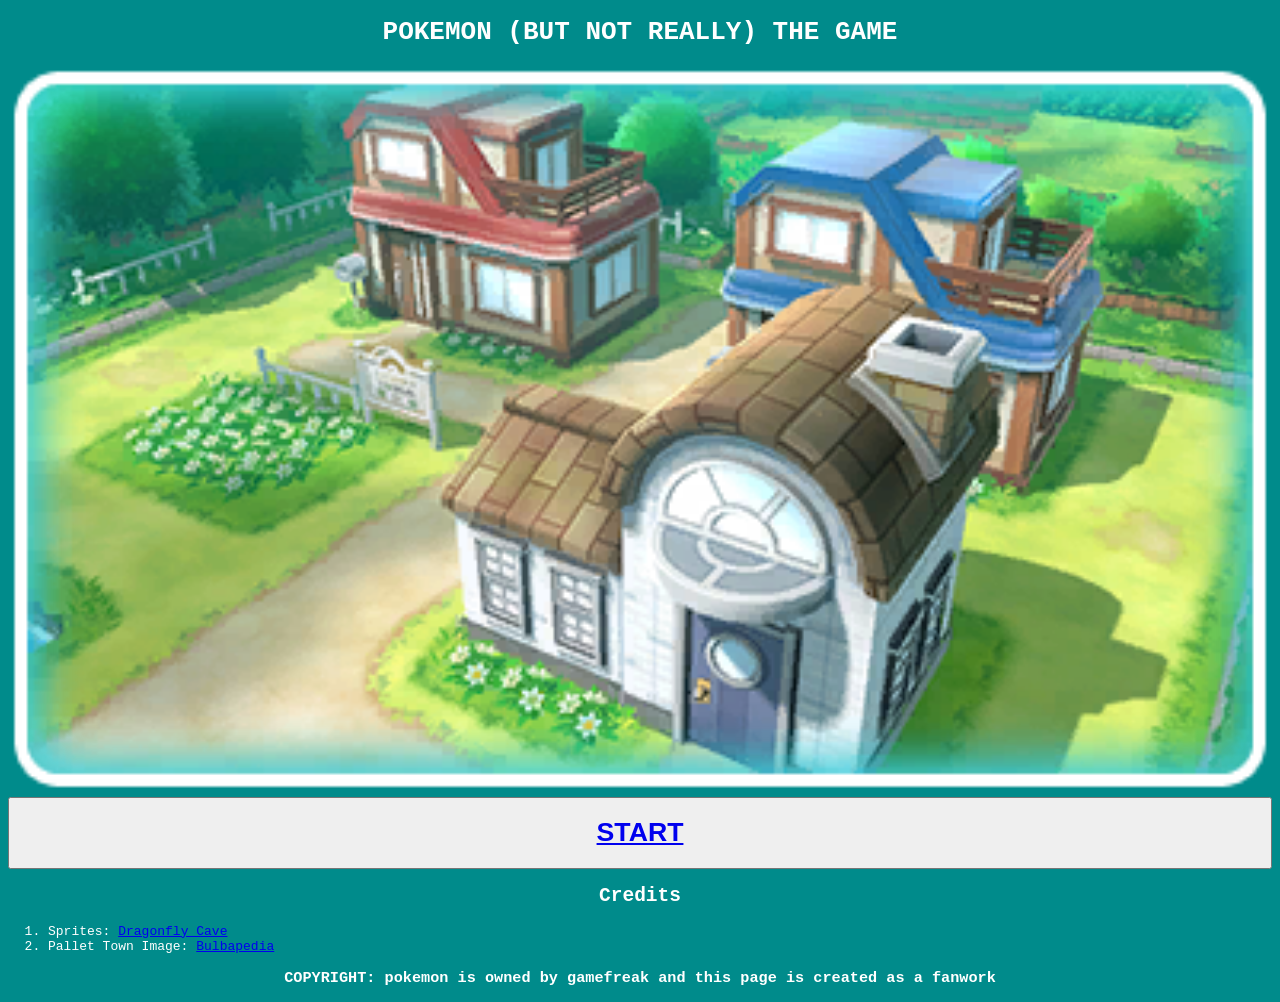
<file: week2/ourfirstgame/index.html>
<!DOCTYPE html>

<html>

<head>
    <title>OUR FIRST GAME</title>
</head>

<body style="background-color: darkcyan; color: white; font-family: monospace">

        <h1 style="color: white; text-align: center; font-family: monospace;">POKEMON (BUT NOT REALLY) THE GAME</h1>

    <img src="./assets/Pallet_Town_PE.png" aria-label="an image of pallet town from pokemon" style="width: 100%"></img>

    <button class="start-button" style="width: 100%"><h1 style="text-align: center;"><a href="./game.html">START</a></h1></button>

    <section id="credits">
        <h2 style="text-align: center">Credits</h2>
        <ol>
            <li>Sprites:  <a href="https://www.dragonflycave.com/resources/sprite-generator/">Dragonfly Cave</a></li>
            <li>Pallet Town Image:  <a href="https://bulbapedia.bulbagarden.net/wiki/Main_Page">Bulbapedia</a></li>
        </ol>
    </section>

    <h3 style="color: white; text-align: center; font-family: monospace;">COPYRIGHT: pokemon is owned by gamefreak and this page is created as a fanwork</h3>
    



</body>
</html>
</file>
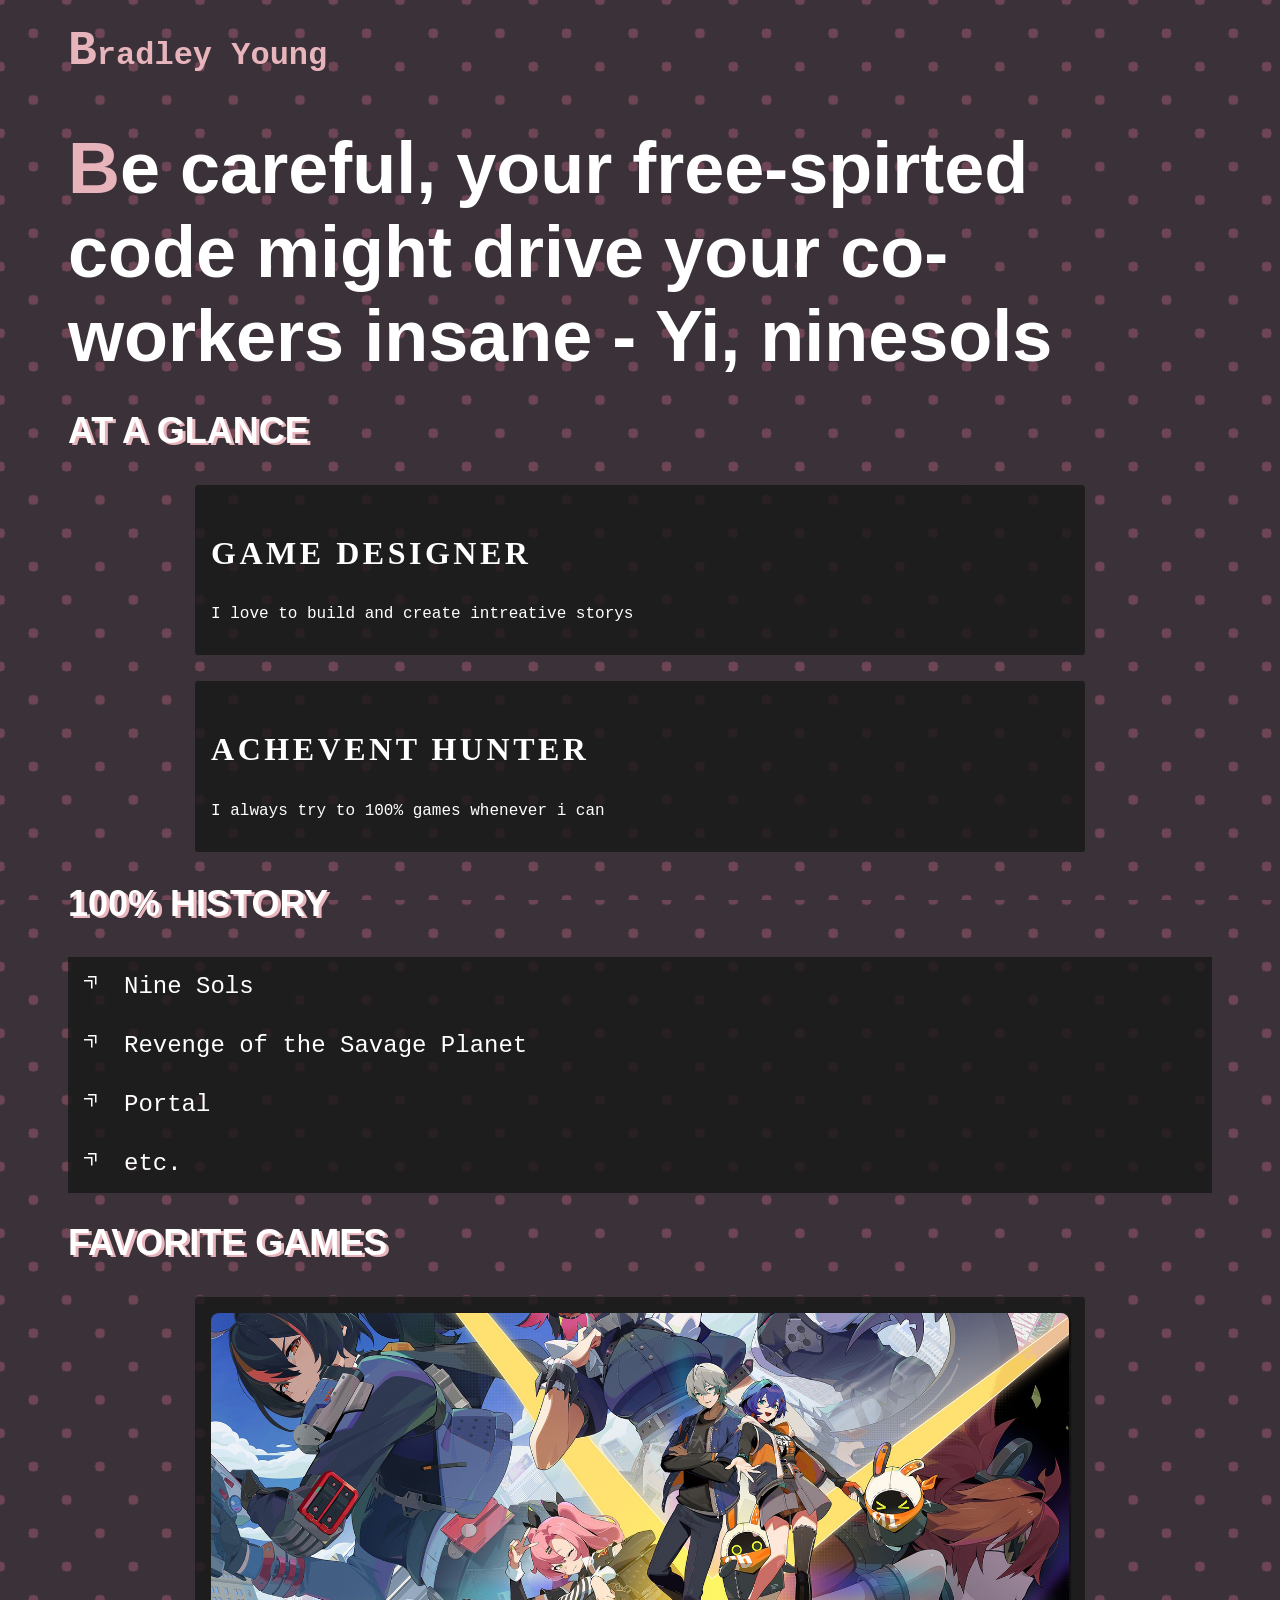
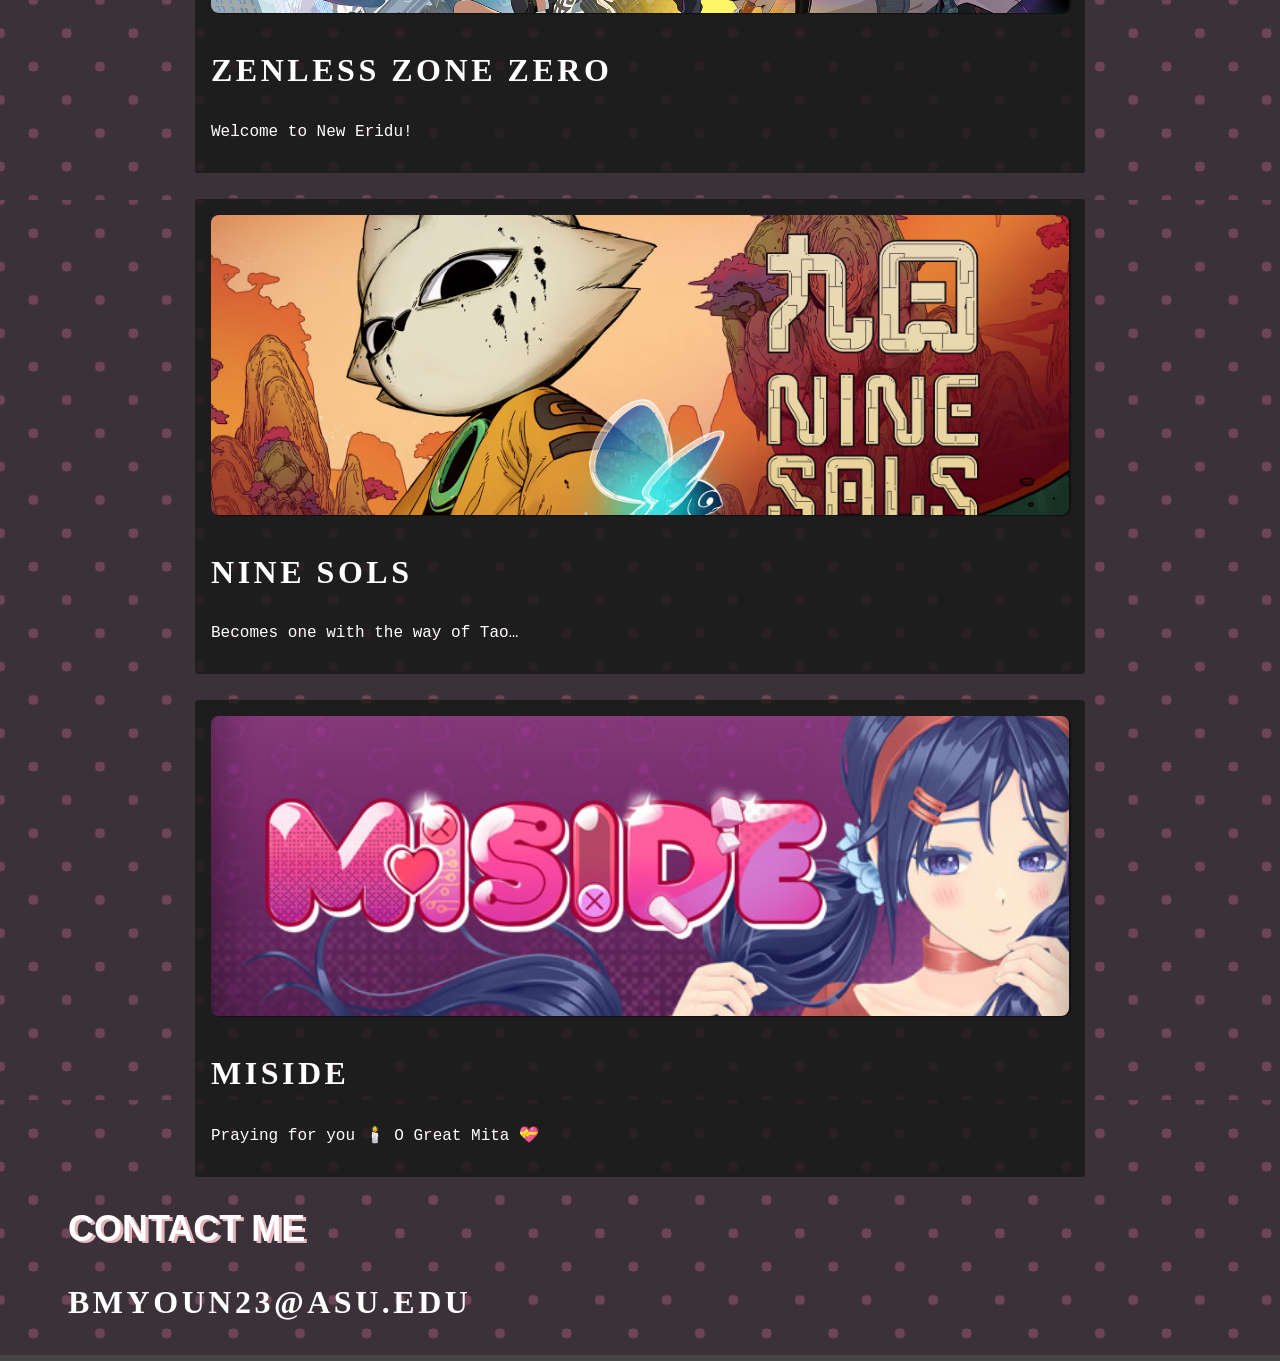
<file: week3/portfolio/index.html>
<!DOCTYPE html>
<html lang="en">
<head>
    <meta charset="UTF-8">
    <meta name="viewport" content="width=device-width, initial-scale=1.0">
    <title>Bradley // SAMPLE CSS PORTFOLIO</title>
    <style>
        @import url('https://fonts.googleapis.com/css2?family=Bricolage+Grotesque:wght@400;600;700&display=swap');
    </style>
    <link rel="stylesheet" href="./styles.css">
</head>
<body>
    <header>Bradley Young</header>
    <div class="title">Be careful, your free-spirted code might drive your co-workers insane - Yi, ninesols </div>

    <div class="atAGlance">
        <h2>at a glance</h2>
        <div class="cards">
            <div><h3>GAME DESIGNER</h3><p>I love to build and create intreative storys</p></div>


            <div>
                <h3>Achevent Hunter</h3>
                <p>I always try to 100% games whenever i can</p>
            </div>
        

        </div>
    </div>

    <div class="education">
        <h2>100% HISTORY</h2>
        <ul>
            <li></span> Nine Sols</li>
            <li></span> Revenge of the Savage Planet</li>
            <li></span> Portal</li>
            <li></span> etc.</li>
        </ul>
    </div>

    <div class="favoriteGames">

        <h2>FAVORITE GAMES</h2>
        <div class="cards">
        <div>
            <img src="./assets/ZZZ-review-header.jpg"/>
            <h3>Zenless Zone Zero</h3>
            <p>Welcome to New Eridu!</p>
        </div>
        
        <div>
            <img src="./assets/nine_sols.jpg">
            <h3>Nine Sols</h3>
            <p>Becomes one with the way of Tao…</p>
        </div>
        
        <div>
            <img src=".\assets\MiSide.jpg">
            <h3>Miside</h3>
            <p>Praying for you 🕯️ O Great Mita 💝</p>
        </div>
        
        
        </div>
        
        </div>
    </div>

    <footer>
        <h2>CONTACT ME</h2>
        <h3> BMYOUN23@ASU.EDU</h3>
        
    </footer>
</body>
</html>
</file>
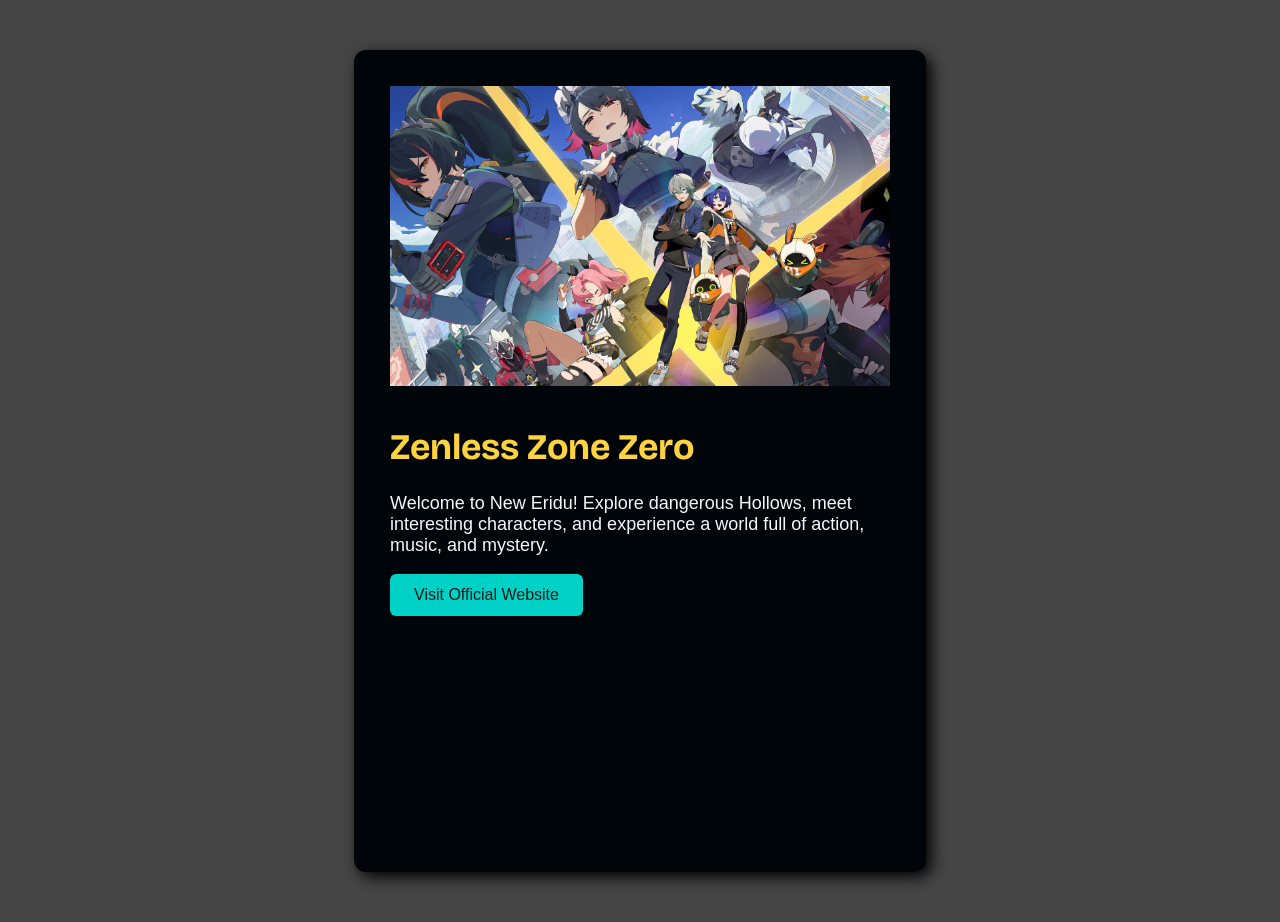
<file: week3/Week3HomeworkAssignment/index.html>
<!DOCTYPE html>
<html lang="en">
<head>
    <meta charset="UTF-8">
    <meta name="viewport" content="width=device-width, initial-scale=1.0">
    <title>My Favorite Game</title>

    <link rel="preconnect" href="https://fonts.googleapis.com">
    <link rel="preconnect" href="https://fonts.gstatic.com" crossorigin>
    <link href="https://fonts.googleapis.com/css2?family=Bricolage+Grotesque:wght@400;600;700&display=swap" rel="stylesheet">

    <link rel="stylesheet" href="./styles.css">
</head>

<body>

    <div class="card">

        <img src="./assets/ZZZ-review-header.jpg" alt="Zenless Zone Zero">

        <h1>Zenless Zone Zero</h1>

        <p>
            Welcome to New Eridu! Explore dangerous Hollows,
            meet interesting characters, and experience a
            world full of action, music, and mystery.
        </p>

        <a href="https://zenless.hoyoverse.com/en-us/main?utm_source=web&utm_medium=landingpage&utm_campaign=logo" target="_blank">
            <button>Visit Official Website</button>
        </a>

    </div>

</body>
</html>
</file>
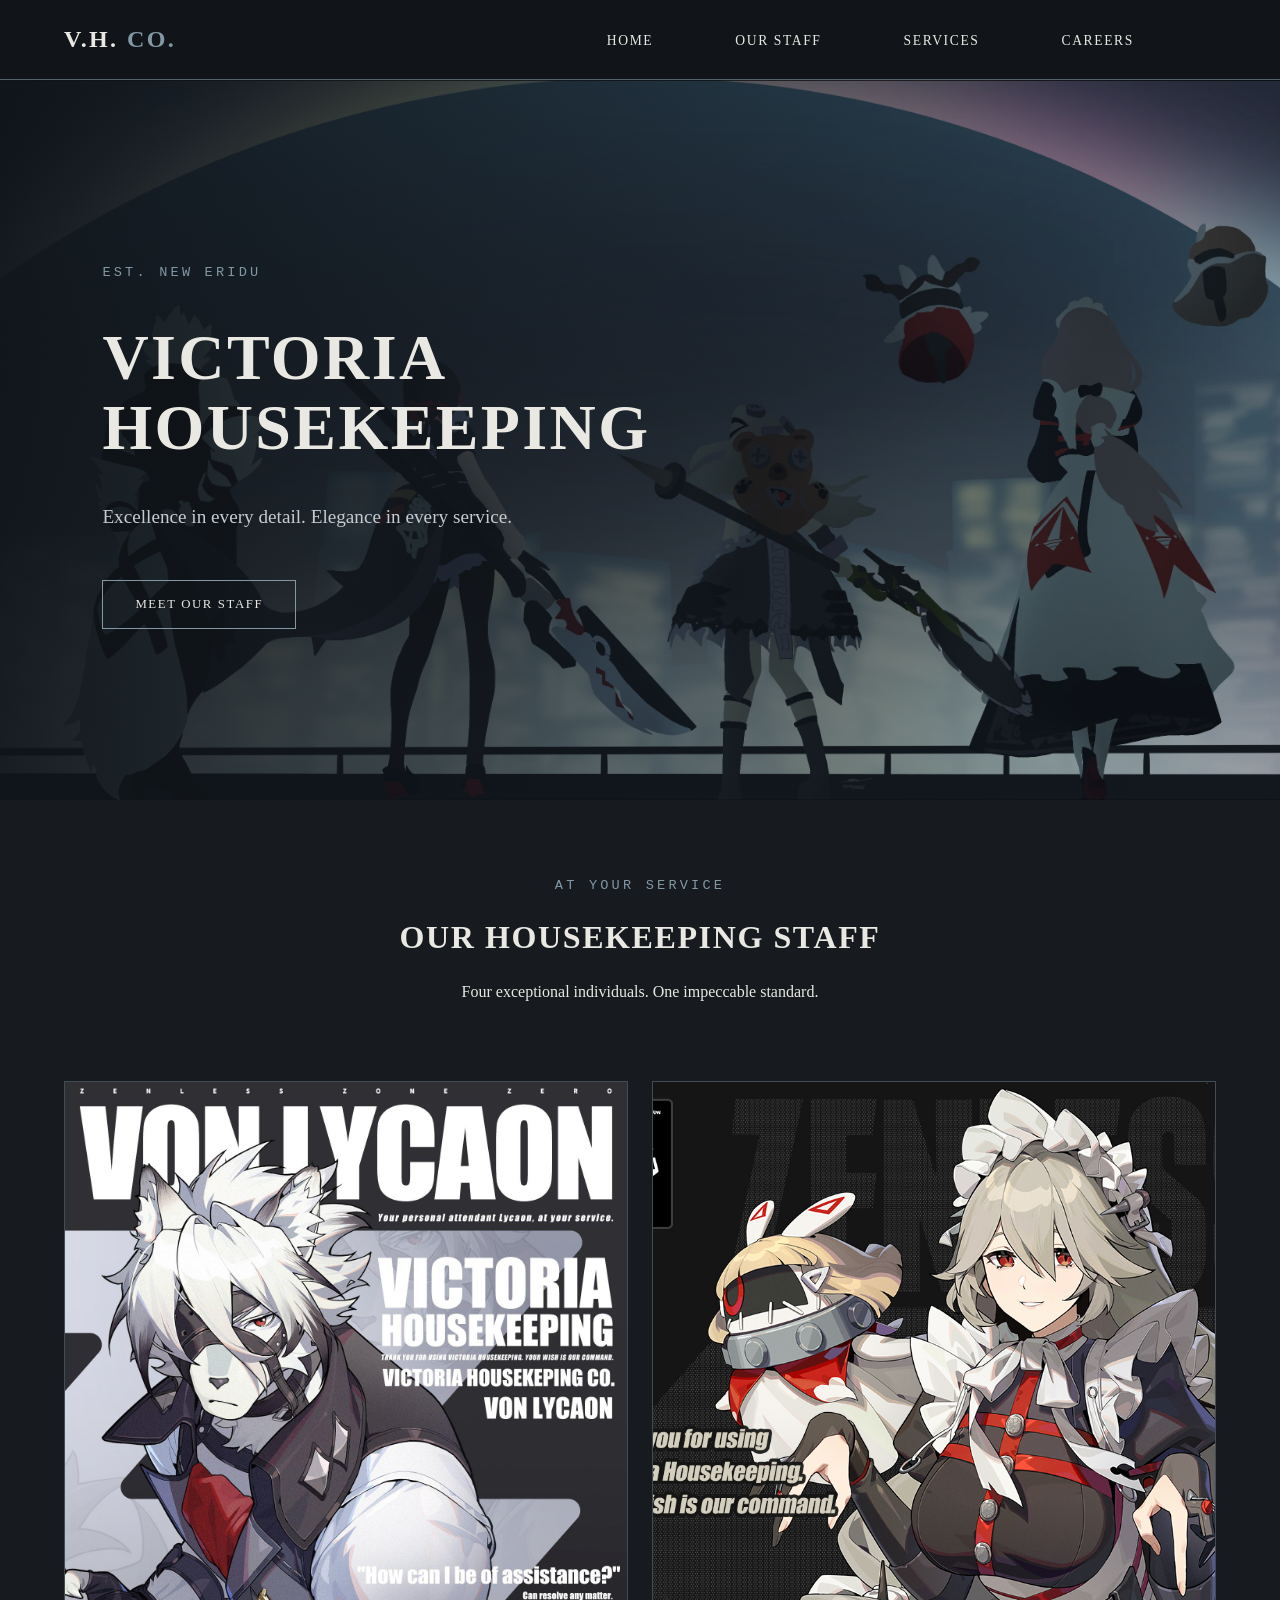
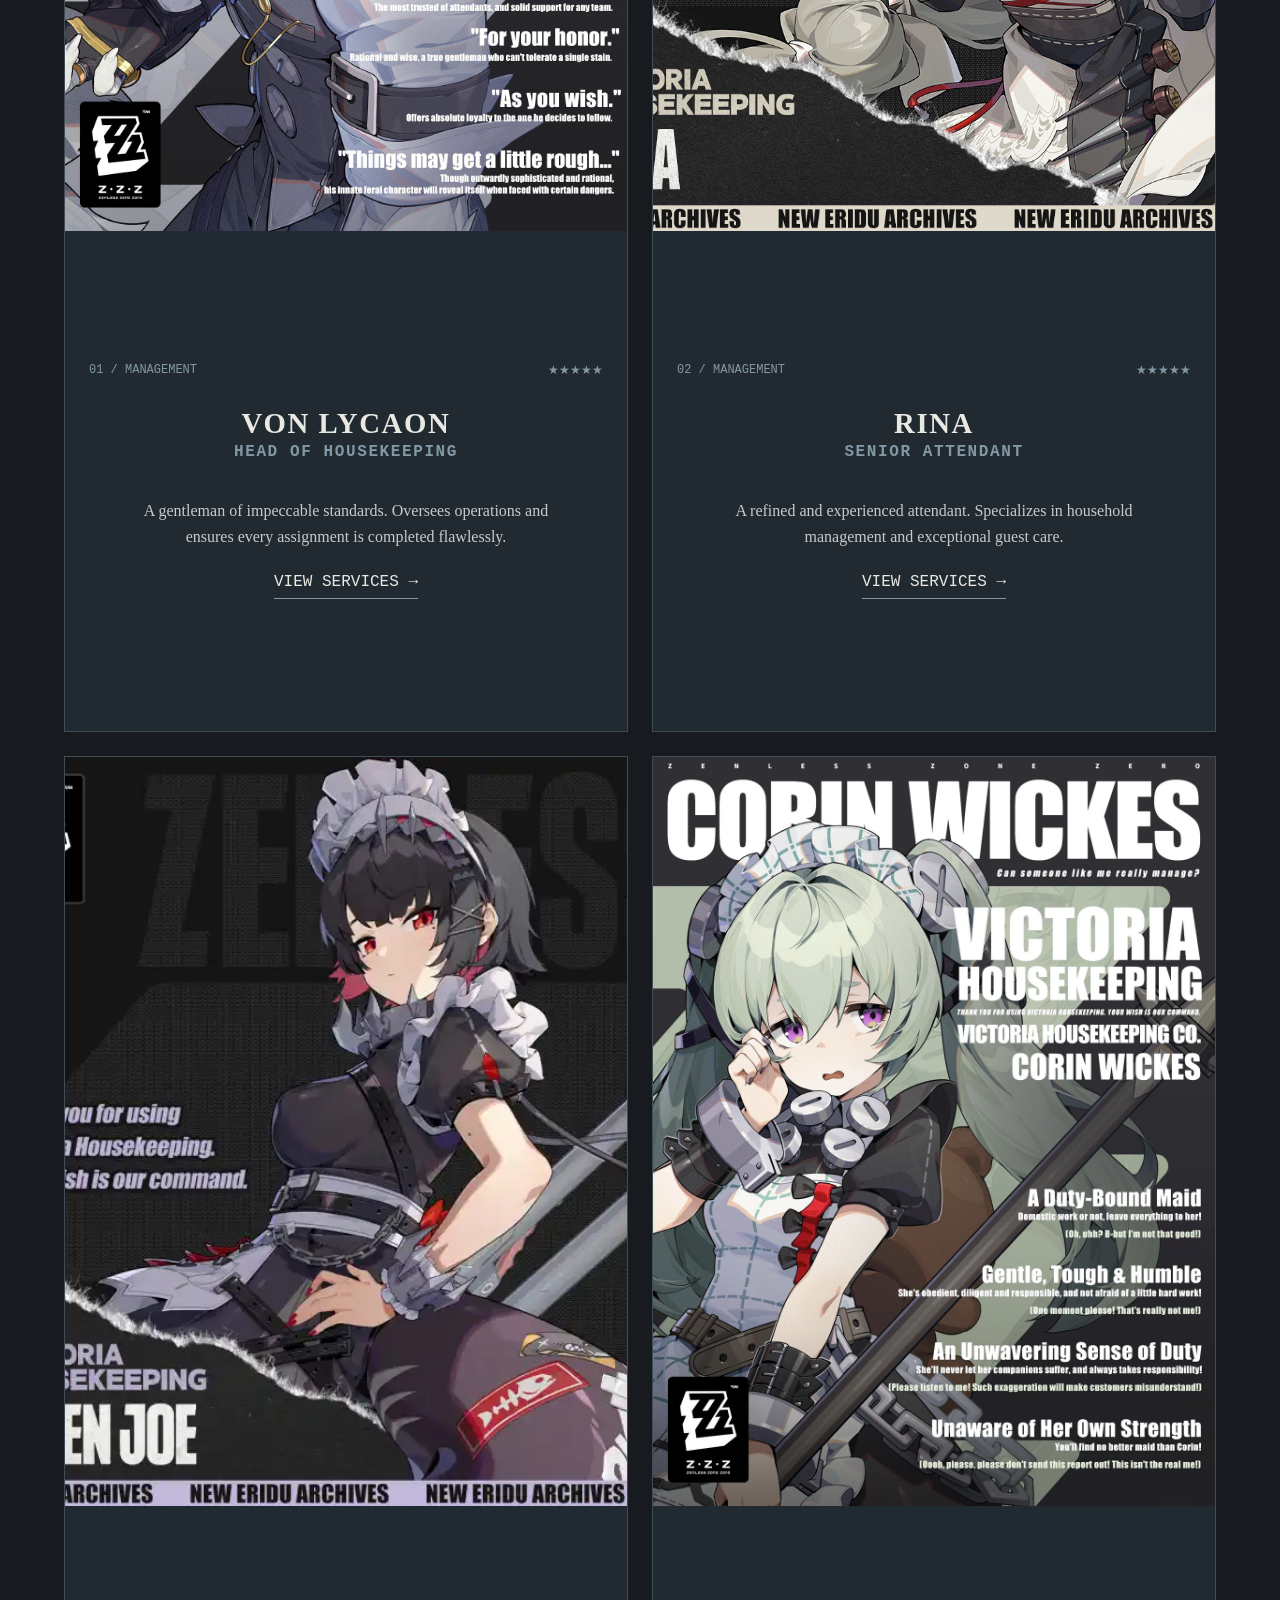
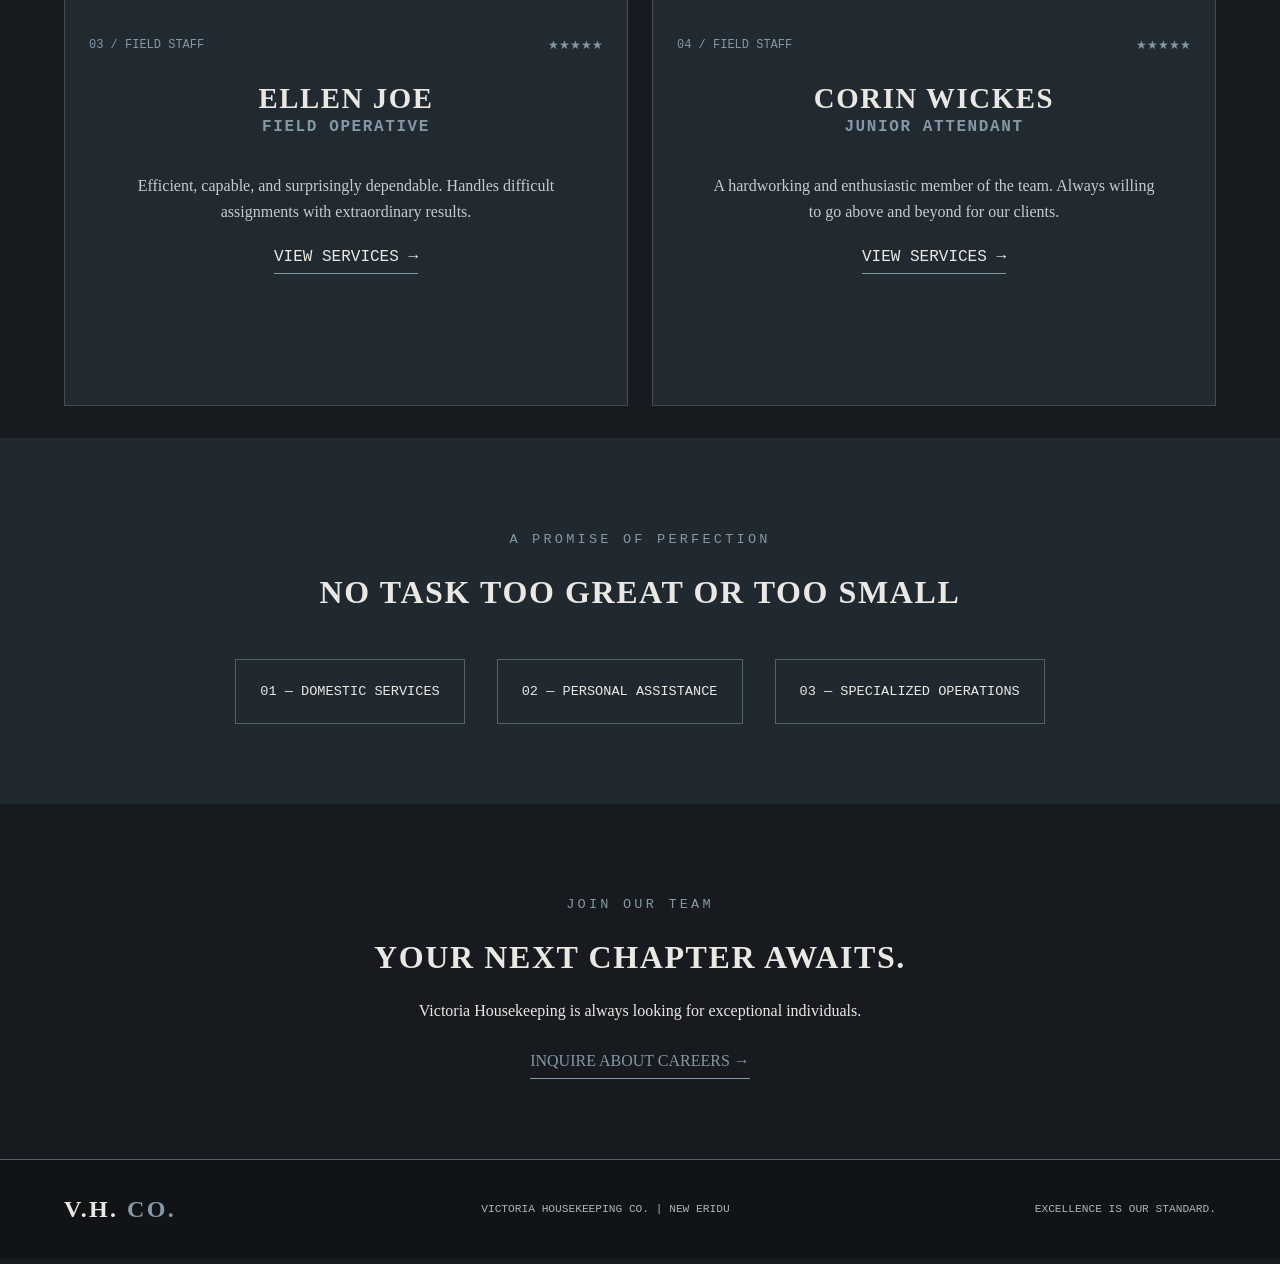
<file: week4/assignment/index.html>
<!DOCTYPE html>
<html lang="en">

<head>
    <meta charset="UTF-8">
    <meta name="viewport" content="width=device-width, initial-scale=1.0">
    <title>Victoria Housekeeping Co.</title>
    <link rel="stylesheet" href="./styles.css">
</head>

<body>

    <!-- STICKY NAVIGATION -->
    <nav>
        <div class="logo">V.H. <span>CO.</span></div>

        <ul>
            <li><a href="#home">HOME</a></li>
            <li><a href="#staff">OUR STAFF</a></li>
            <li><a href="#services">SERVICES</a></li>
            <li><a href="#recruitment">CAREERS</a></li>
        </ul>
    </nav>

    <!-- HERO SECTION -->
    <header class="hero" id="home">
        <div class="hero-content">
            <p class="eyebrow">EST. NEW ERIDU</p>
            <h1>VICTORIA<br>HOUSEKEEPING</h1>
            <p>Excellence in every detail. Elegance in every service.</p>
            <a href="#staff" class="hero-button">MEET OUR STAFF</a>
        </div>
    </header>

    <!-- STAFF SECTION -->
    <main id="staff">
        <div class="section-heading">
            <p class="eyebrow">AT YOUR SERVICE</p>
            <h2>OUR HOUSEKEEPING STAFF</h2>
            <p>Four exceptional individuals. One impeccable standard.</p>
        </div>

        <section class="staff-grid">

            <!-- LYCAON -->
            <div class="staff-card">
                <img src="./assets/lycaon.webp" alt="Von Lycaon">

                <div class="card-info">
                    <div class="card-top">
                        <span>01 / MANAGEMENT</span>
                        <span>★★★★★</span>
                    </div>

                    <h3>VON LYCAON</h3>
                    <h4>HEAD OF HOUSEKEEPING</h4>

                    <p>
                        A gentleman of impeccable standards.
                        Oversees operations and ensures every
                        assignment is completed flawlessly.
                    </p>

                    <a href="#services">VIEW SERVICES →</a>
                </div>
            </div>

            <!-- RINA -->
            <div class="staff-card">
                <img src="./assets/rina.webp" alt="Alexandrina Sebastiane">

                <div class="card-info">
                    <div class="card-top">
                        <span>02 / MANAGEMENT</span>
                        <span>★★★★★</span>
                    </div>

                    <h3>RINA</h3>
                    <h4>SENIOR ATTENDANT</h4>

                    <p>
                        A refined and experienced attendant.
                        Specializes in household management
                        and exceptional guest care.
                    </p>

                    <a href="#services">VIEW SERVICES →</a>
                </div>
            </div>

            <!-- ELLEN -->
            <div class="staff-card">
                <img src="./assets/ellen.webp" alt="Ellen Joe">

                <div class="card-info">
                    <div class="card-top">
                        <span>03 / FIELD STAFF</span>
                        <span>★★★★★</span>
                    </div>

                    <h3>ELLEN JOE</h3>
                    <h4>FIELD OPERATIVE</h4>

                    <p>
                        Efficient, capable, and surprisingly
                        dependable. Handles difficult assignments
                        with extraordinary results.
                    </p>

                    <a href="#services">VIEW SERVICES →</a>
                </div>
            </div>

            <!-- CORIN -->
            <div class="staff-card">
                <img src="./assets/corin.webp" alt="Corin Wickes">

                <div class="card-info">
                    <div class="card-top">
                        <span>04 / FIELD STAFF</span>
                        <span>★★★★★</span>
                    </div>

                    <h3>CORIN WICKES</h3>
                    <h4>JUNIOR ATTENDANT</h4>

                    <p>
                        A hardworking and enthusiastic member
                        of the team. Always willing to go above
                        and beyond for our clients.
                    </p>

                    <a href="#services">VIEW SERVICES →</a>
                </div>
            </div>

        </section>
    </main>

    <!-- SERVICES -->
    <section class="services" id="services">
        <p class="eyebrow">A PROMISE OF PERFECTION</p>
        <h2>NO TASK TOO GREAT OR TOO SMALL</h2>

        <div class="service-list">
            <div>01 — DOMESTIC SERVICES</div>
            <div>02 — PERSONAL ASSISTANCE</div>
            <div>03 — SPECIALIZED OPERATIONS</div>
        </div>
    </section>

    <!-- RECRUITMENT -->
    <section class="recruitment" id="recruitment">
        <p class="eyebrow">JOIN OUR TEAM</p>
        <h2>YOUR NEXT CHAPTER AWAITS.</h2>
        <p>Victoria Housekeeping is always looking for exceptional individuals.</p>
        <a href="mailto:careers@victoria.example">INQUIRE ABOUT CAREERS →</a>
    </section>

    <!-- FOOTER -->
    <footer>
        <div class="logo">V.H. <span>CO.</span></div>
        <p>VICTORIA HOUSEKEEPING CO. | NEW ERIDU</p>
        <p>EXCELLENCE IS OUR STANDARD.</p>
    </footer>

</body>
</html>
</file>
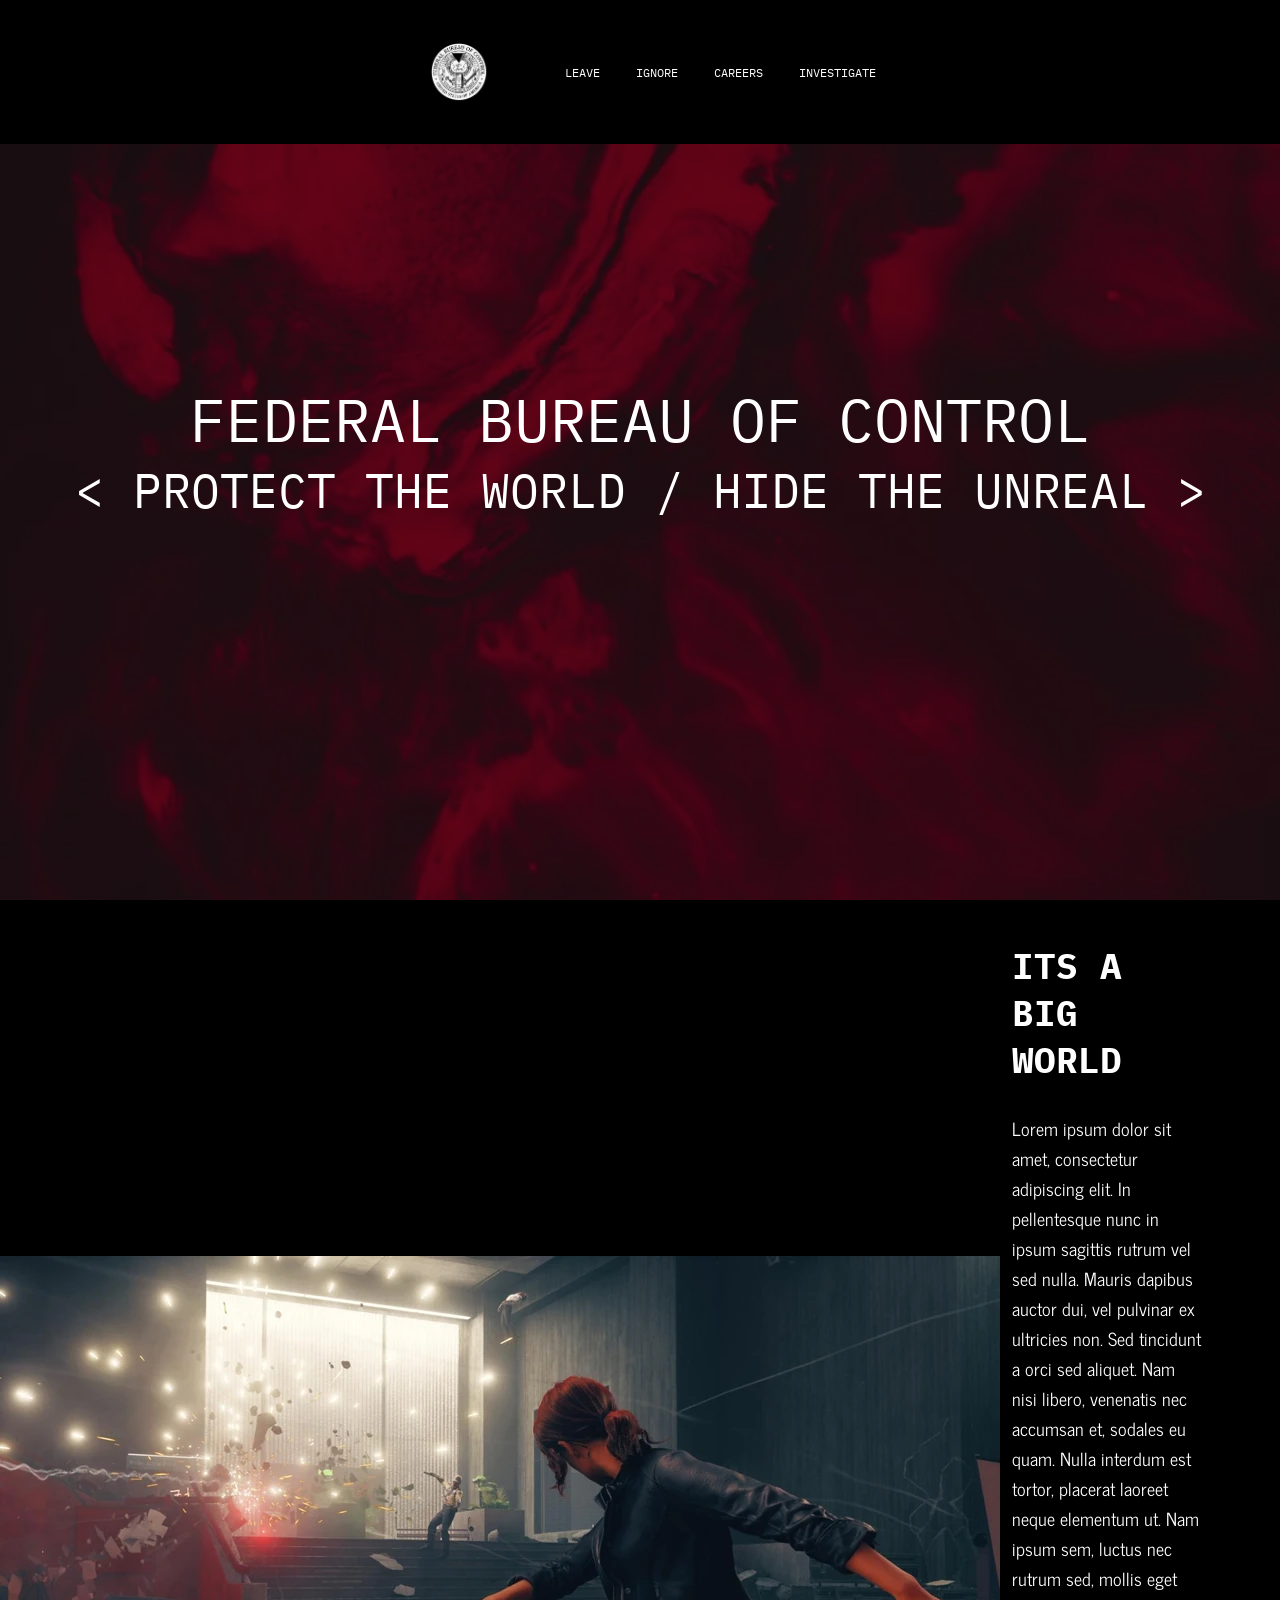
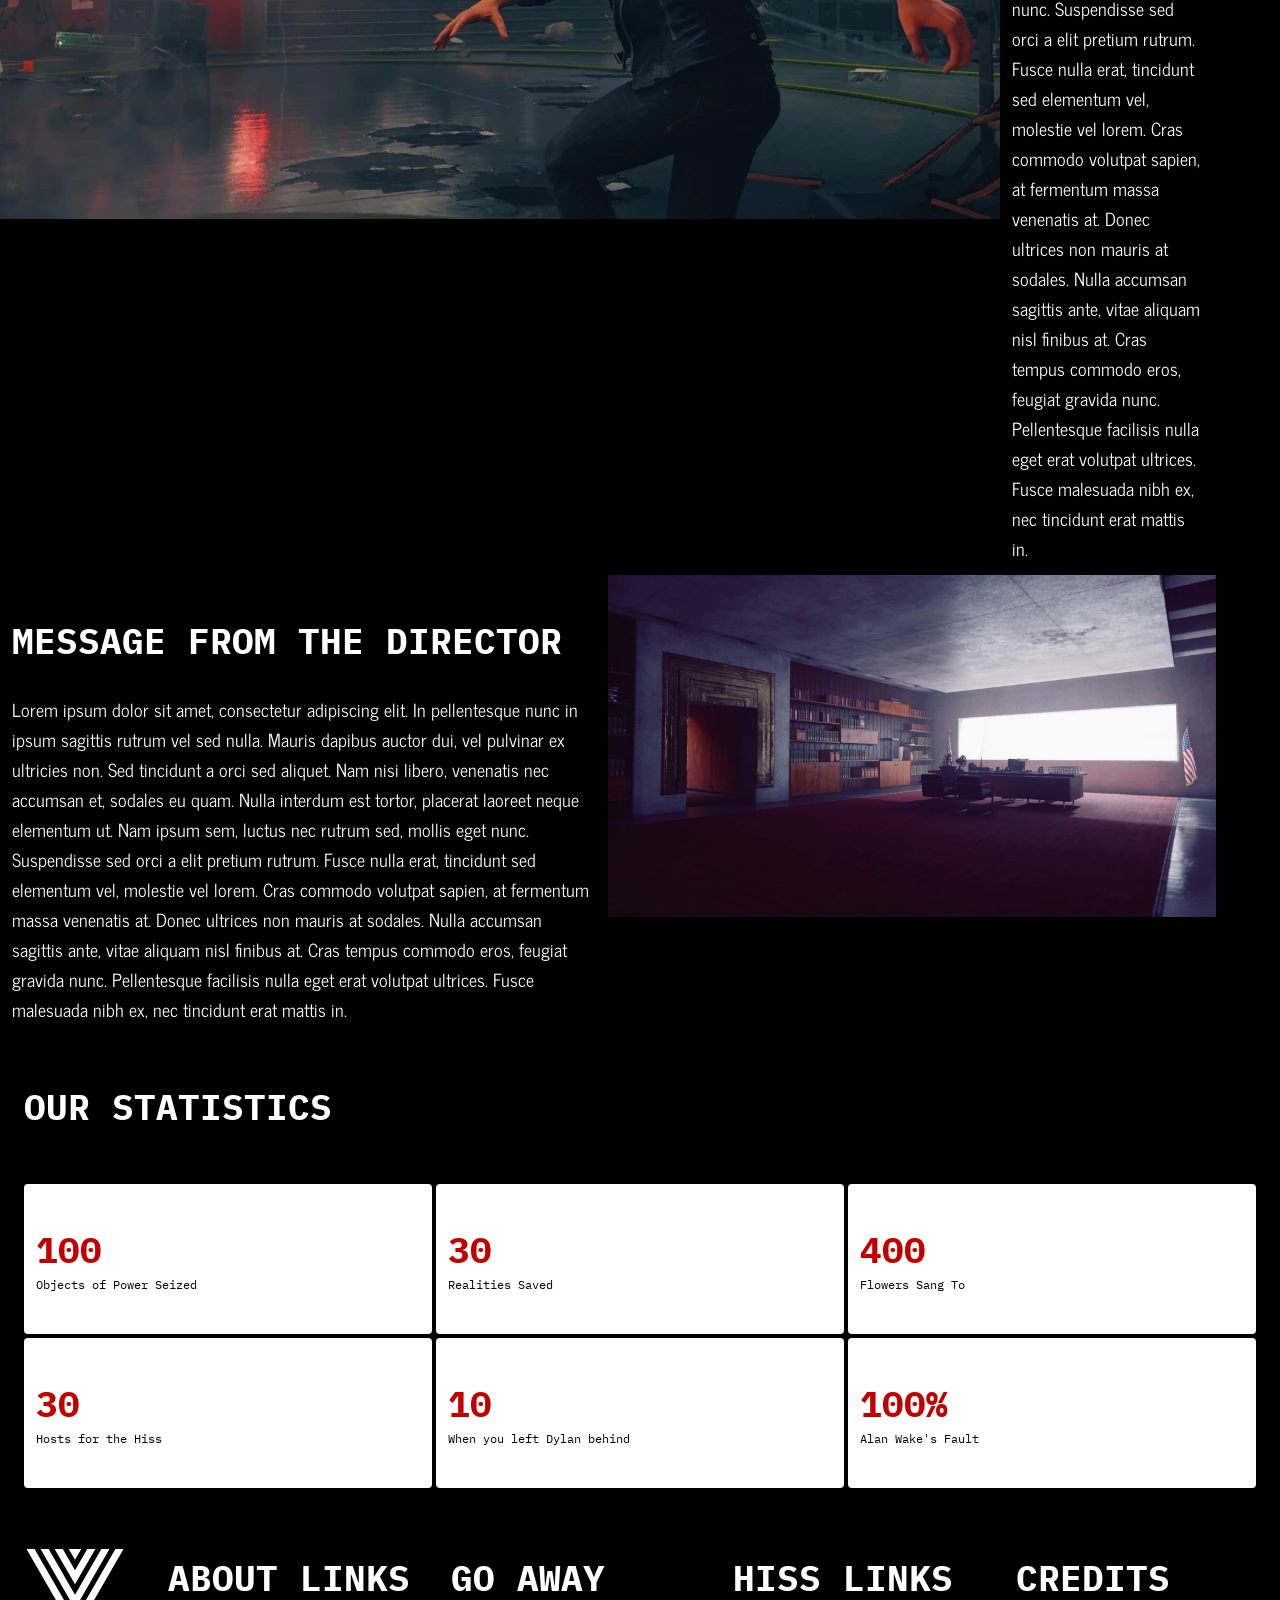
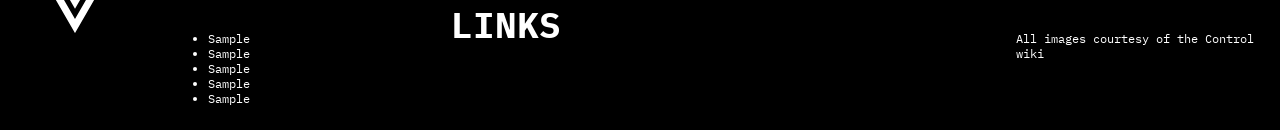
<file: week4/classwork/index.html>
<!DOCTYPE html>
<html lang="en">

<head>
    <meta charset="UTF-8">
    <meta name="viewport" content="width=device-width, initial-scale=1.0">
    <title>FEDERAL BUREAU OF CONTROL</title>
    <style>
        @import url('https://fonts.googleapis.com/css2?family=IBM+Plex+Mono:ital,wght@0,100;0,200;0,300;0,400;0,500;0,600;0,700;1,100;1,200;1,300;1,400;1,500;1,600;1,700&family=News+Cycle:wght@400;700&display=swap');
    </style>
    <link rel="stylesheet" href="./styles_final.css" />
</head>

<body>
    <!--NAV BAR TOP PART-->
    <nav>
        <!--LOGO THAT WE ARE GOING TO EDIT-->
        <img src="./assets/logo.webp" />
        <!--LIST OF LINKS THAT WILL BE STYLED-->
        <ul>
            <li>LEAVE</li>
            <li>IGNORE</li>
            <li>CAREERS</li>
            <li>INVESTIGATE</li>
        </ul>
    </nav>

    <div class="hero">
        <div id="overlay"></div>
        <header>FEDERAL BUREAU OF CONTROL</header>
        <p>
            < PROTECT THE WORLD / HIDE THE UNREAL >
        </p>
    </div>

    <div class="message">

        <img src="./assets/messageFromDirector.webp">
        <div class="contentLeft">
            <h2>ITS A BIG WORLD</h2>

            Lorem ipsum dolor sit amet, consectetur adipiscing elit. In pellentesque nunc in ipsum
            sagittis rutrum vel sed nulla.
            Mauris dapibus auctor dui, vel pulvinar ex ultricies non. Sed tincidunt a orci sed aliquet. Nam nisi libero,
            venenatis
            nec accumsan et, sodales eu quam. Nulla interdum est tortor, placerat laoreet neque elementum ut. Nam ipsum
            sem, luctus
            nec rutrum sed, mollis eget nunc. Suspendisse sed orci a elit pretium rutrum. Fusce nulla erat, tincidunt
            sed elementum
            vel, molestie vel lorem. Cras commodo volutpat sapien, at fermentum massa venenatis at. Donec ultrices non
            mauris at
            sodales. Nulla accumsan sagittis ante, vitae aliquam nisl finibus at. Cras tempus commodo eros, feugiat
            gravida nunc.
            Pellentesque facilisis nulla eget erat volutpat ultrices. Fusce malesuada nibh ex, nec tincidunt erat mattis
            in.
        </div>
    </div>

    <!--SAME THING AS ABOVE.-->
    <div class="director">

        <div class="contentRight">
            <h2>MESSAGE FROM THE DIRECTOR</h2>
            <p>Lorem ipsum dolor sit amet, consectetur adipiscing elit. In pellentesque nunc in ipsum
                sagittis rutrum vel sed nulla.
                Mauris dapibus auctor dui, vel pulvinar ex ultricies non. Sed tincidunt a orci sed aliquet. Nam nisi
                libero,
                venenatis
                nec accumsan et, sodales eu quam. Nulla interdum est tortor, placerat laoreet neque elementum ut. Nam
                ipsum
                sem,
                luctus
                nec rutrum sed, mollis eget nunc. Suspendisse sed orci a elit pretium rutrum. Fusce nulla erat,
                tincidunt
                sed
                elementum
                vel, molestie vel lorem. Cras commodo volutpat sapien, at fermentum massa venenatis at. Donec ultrices
                non
                mauris at
                sodales. Nulla accumsan sagittis ante, vitae aliquam nisl finibus at. Cras tempus commodo eros, feugiat
                gravida
                nunc.
                Pellentesque facilisis nulla eget erat volutpat ultrices. Fusce malesuada nibh ex, nec tincidunt erat
                mattis
                in.</p>
        </div>

        <div id="directorImage"><img src="./assets/directorOffice.webp" /></div>
    </div>

    <!--WE ARE GOING TO SHOW SOME COOL METRICS AND CARDS IN A ROW. HINT HINT HINT HINT THIS IS HOW TO DO YOUR HOMEWORK-->
    <h2 id="stats">OUR STATISTICS</h2>
    <div class="dashboard">
        <div>
            <h2>100</h2>
            Objects of Power Seized
        </div>
        <div>
            <h2>30</h2>
            Realities Saved
        </div>
        <div>
            <h2>400</h2>
            Flowers Sang To
        </div>
        <div>
            <h2>30</h2>
            Hosts for the Hiss
        </div>
        <div>
            <h2>10</h2>
            When you left Dylan behind
        </div>
        <div>
            <h2>100%</h2>
            Alan Wake's Fault
        </div>
    </div>
    <!--FOOTER WITH COLUMNS AND CREDITS FOR OUR SOURCES-->
    <footer>
        <div><img src="./assets/board.svg" /></div>
        <div>
            <h2>ABOUT LINKS</h2>
            <ul>
                <li>Sample</li>
                <li>Sample</li>

                <li>Sample</li>

                <li>Sample</li>

                <li>Sample</li>

            </ul>
        </div>
        <div>
            <h2>GO AWAY LINKS</h2>
        </div>
        <div>
            <h2>HISS LINKS</h2>
        </div>
        <div><h2>CREDITS</h2>

            All images courtesy of the Control wiki
        </div>

    </footer>

</body>

</html>
</file>
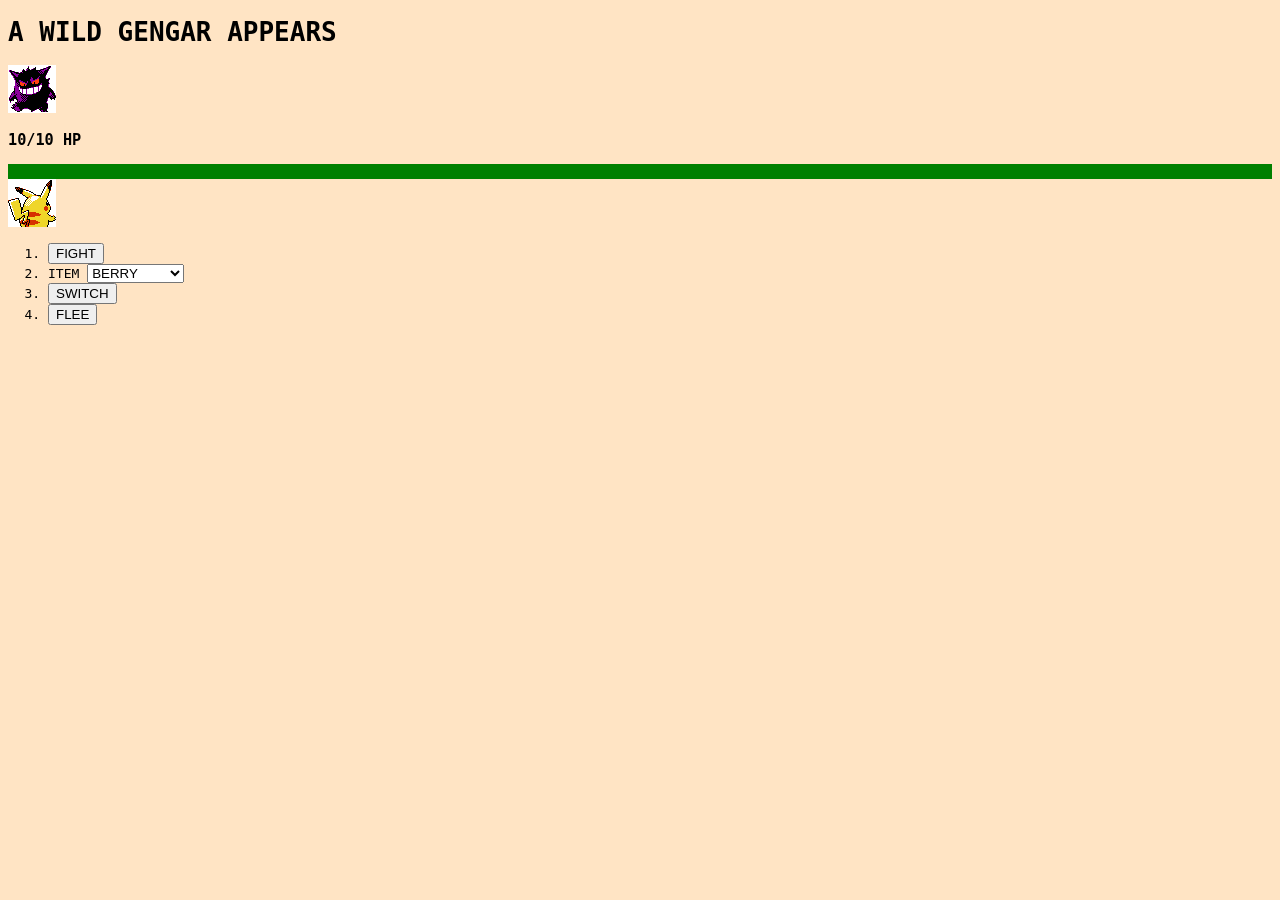
<file: week2/ourfirstgame/game.html>
<!DOCTYPE html>
<html>
    <head>
        <title>... WEBPAGE WANTS TO BATTLE!</title>
    </head>
    <body class="battle" style="background-color: bisque; font-family: monospace;">

        <h1 id="gengar">A WILD GENGAR APPEARS</h1>

        <section class="gengar">
            <img id="gengar-image" src="./assets/gengar.png">
            <h3 id="gengar-hp">10/10 HP</h3>
        </section>

        <div style="background-color: green;">&nbsp;</div>

        <section class="pikachu">
            <img id="pikachu-image" src="./assets/pikachu-back.png">
            <ol id="battle-options">
                <li><button>FIGHT</button></li>
                <li>
                    <label id="item" for="item-select">ITEM</label>
                    <select id="item-select">
                        <option value="berries">BERRY</option>
                        <option value="lemonade">LEMONADE</option>
                    </select>
                </li>
                <li><button>SWITCH</button></li>
                <li><button>FLEE</button></li>
            </ol>
        </section>

    </body>
</html>
</file>
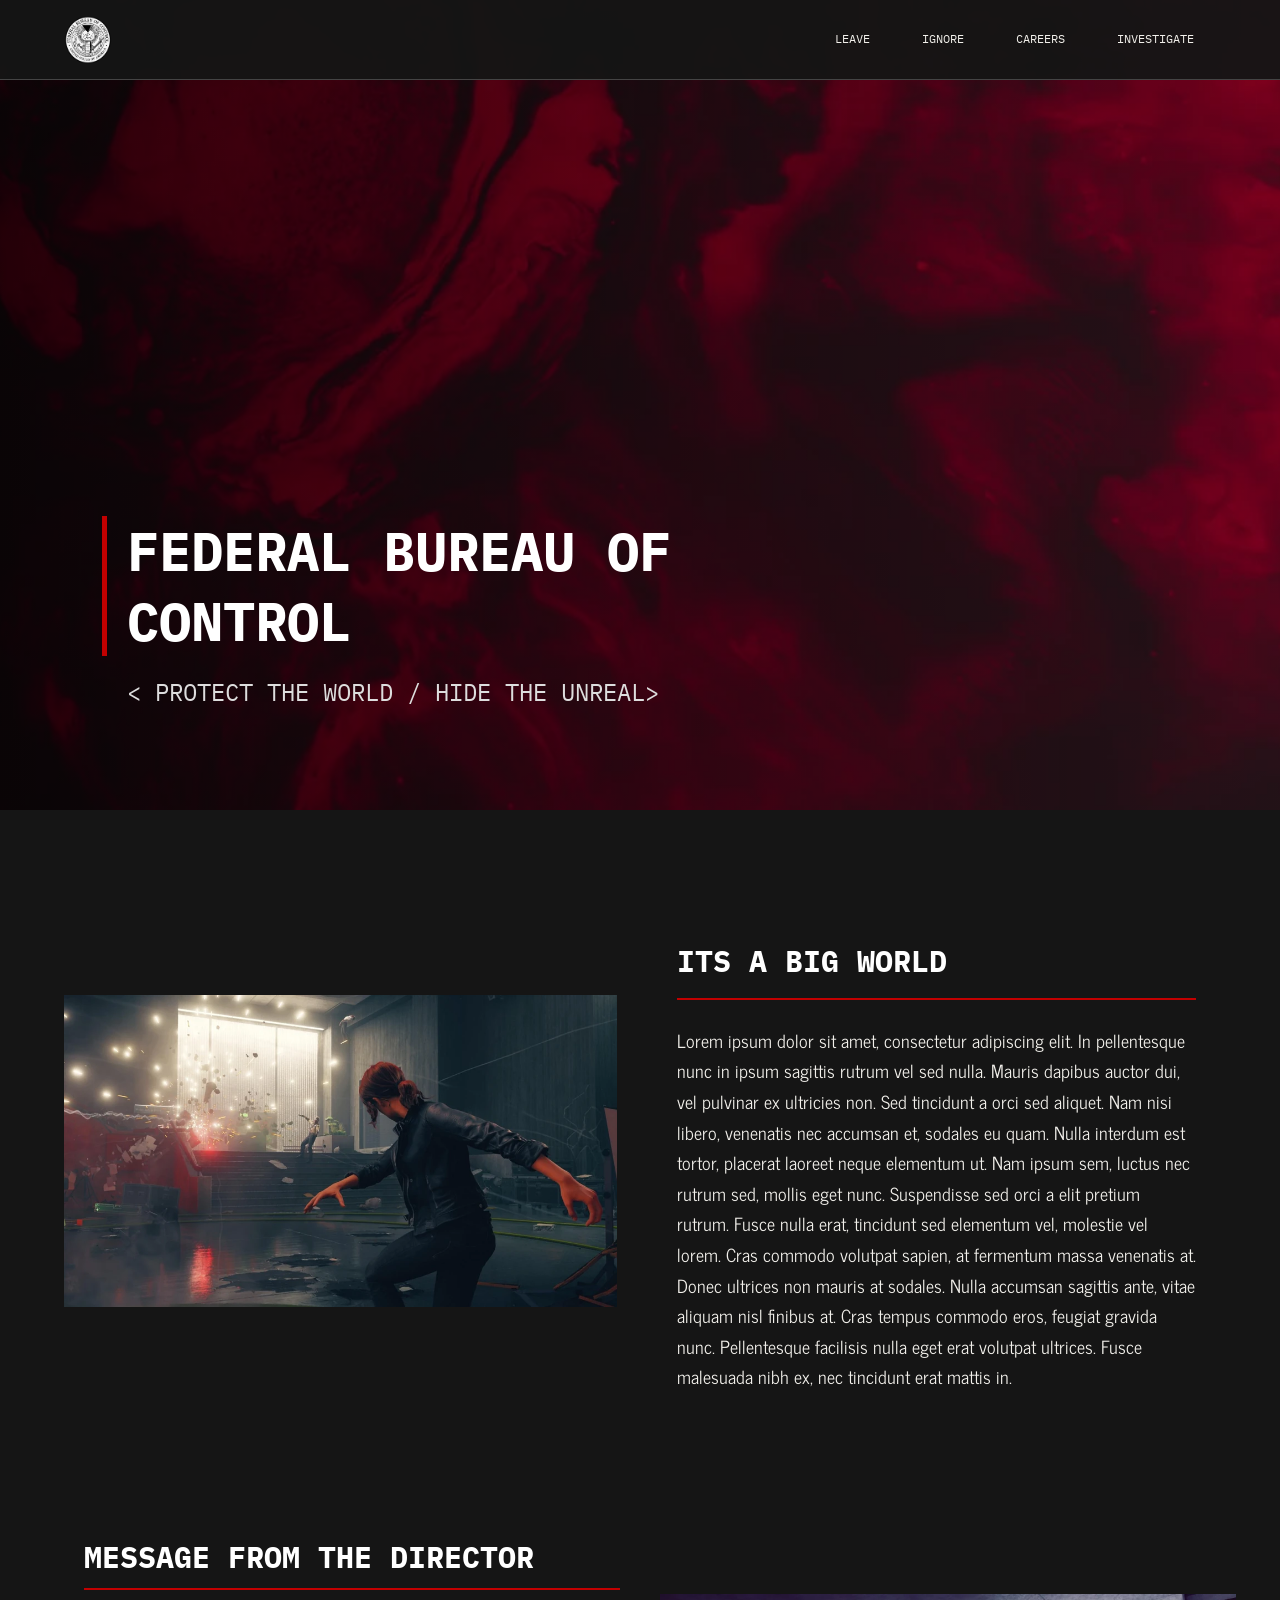
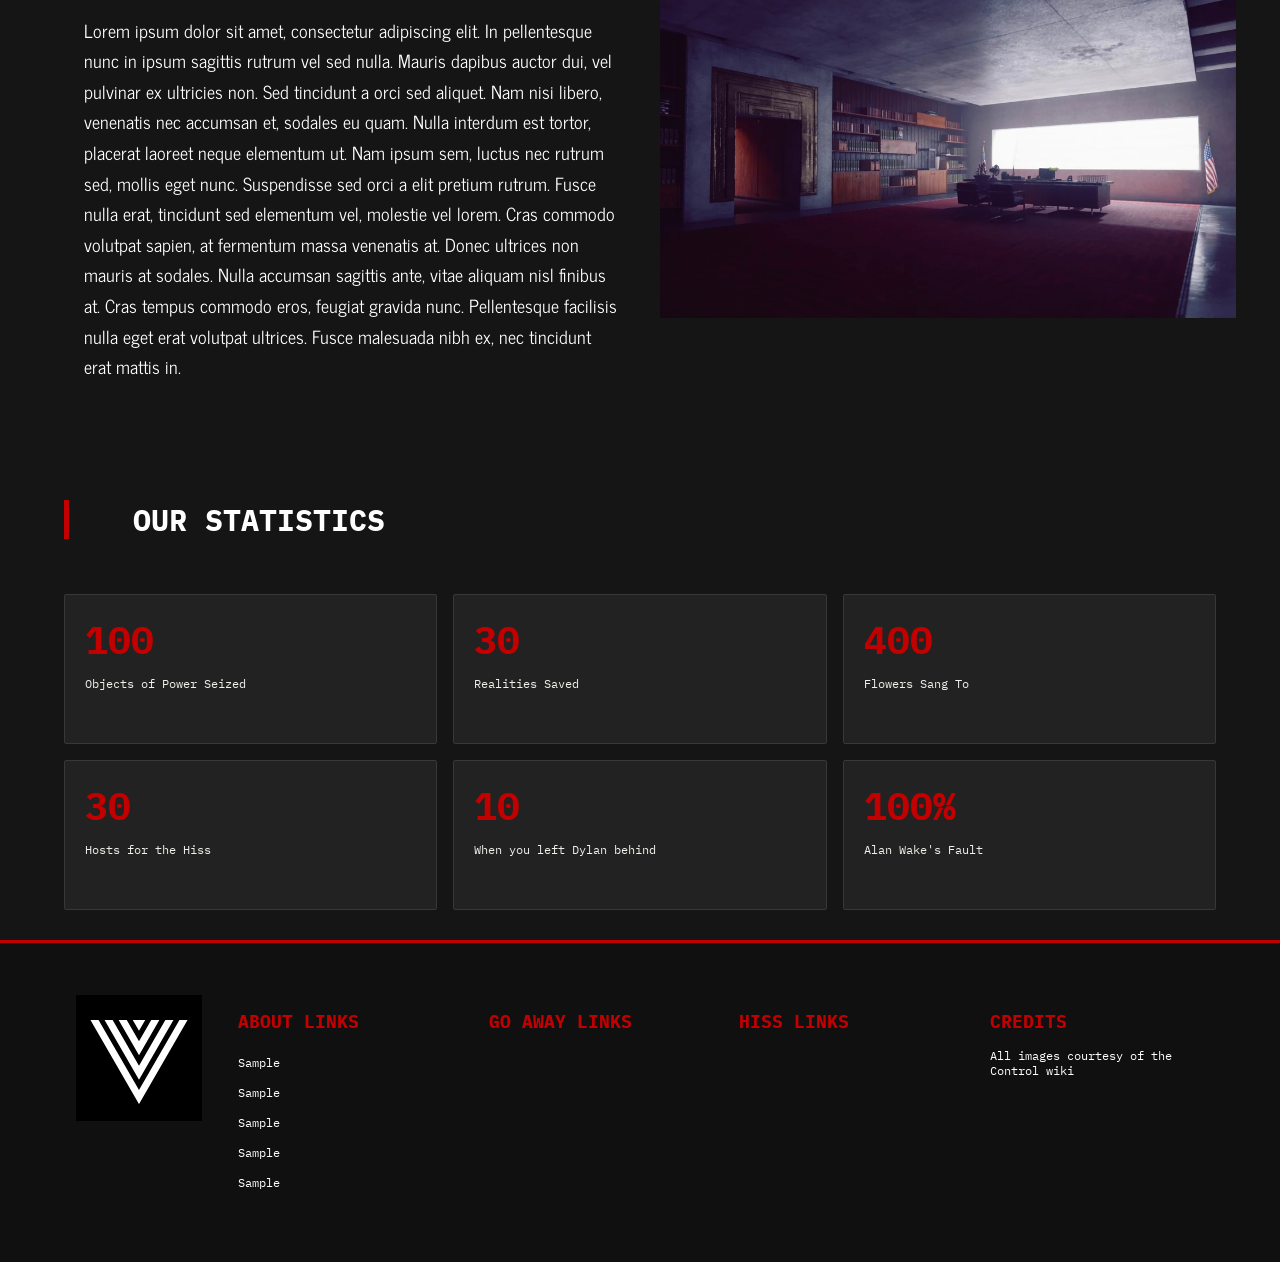
<file: week4/classwork/contentStarting.html>
<!DOCTYPE html>
<html lang="en">

<head>
    <meta charset="UTF-8">
    <meta name="viewport" content="width=device-width, initial-scale=1.0">
    <title>FEDERAL BUREAU OF CONTROL</title>
    <style>
        @import url('https://fonts.googleapis.com/css2?family=IBM+Plex+Mono:ital,wght@0,100;0,200;0,300;0,400;0,500;0,600;0,700;1,100;1,200;1,300;1,400;1,500;1,600;1,700&family=News+Cycle:wght@400;700&display=swap');
    </style>
    <link rel="stylesheet" href="./startingStyles-renameMeTostyles.css" />
</head>

<body>
    <!--NAV BAR TOP PART-->
    <nav>
        <!--LOGO THAT WE ARE GOING TO EDIT-->
        <img src="./assets/logo.webp" />
        <!--LIST OF LINKS THAT WILL BE STYLED-->
        <ul>
            <li>LEAVE</li>
            <li>IGNORE</li>
            <li>CAREERS</li>
            <li>INVESTIGATE</li>
        </ul>
    </nav>

    <!--THIS IS THE HERO IMAGE THAT YOU SEE UP TOP. THIS CONTAINER HOLDS THIS INFO-->
    <div class="hero">
        <!-- WE WILL TALK ABOUT OVERLAYING, THIS IS GOING TO CREATE THAT COOL DARKENED EFFECT-->
        <div id="overlay"></div>
        <!--OUR HEADER-->
        <header>FEDERAL BUREAU OF CONTROL</header>
        <p>
            < PROTECT THE WORLD / HIDE THE UNREAL>
        </p>
    </div>

    <!--THESE ARE JUST PLACEHOLDERS BUT WE ARE GOING TO DO A SIDE BY SIDE VIEW WITH JESSE AND THE CONTENT-->
    <div class="message">

        <img src="./assets/messageFromDirector.webp">
        <div class="contentLeft">
            <h2>ITS A BIG WORLD</h2>

            Lorem ipsum dolor sit amet, consectetur adipiscing elit. In pellentesque nunc in ipsum
            sagittis rutrum vel sed nulla.
            Mauris dapibus auctor dui, vel pulvinar ex ultricies non. Sed tincidunt a orci sed aliquet. Nam nisi libero,
            venenatis
            nec accumsan et, sodales eu quam. Nulla interdum est tortor, placerat laoreet neque elementum ut. Nam ipsum
            sem, luctus
            nec rutrum sed, mollis eget nunc. Suspendisse sed orci a elit pretium rutrum. Fusce nulla erat, tincidunt
            sed elementum
            vel, molestie vel lorem. Cras commodo volutpat sapien, at fermentum massa venenatis at. Donec ultrices non
            mauris at
            sodales. Nulla accumsan sagittis ante, vitae aliquam nisl finibus at. Cras tempus commodo eros, feugiat
            gravida nunc.
            Pellentesque facilisis nulla eget erat volutpat ultrices. Fusce malesuada nibh ex, nec tincidunt erat mattis
            in.
        </div>
    </div>

    <!--SAME THING AS ABOVE.-->
    <div class="director">

        <div class="contentRight">
            <h2>MESSAGE FROM THE DIRECTOR</h2>
            <p>Lorem ipsum dolor sit amet, consectetur adipiscing elit. In pellentesque nunc in ipsum
                sagittis rutrum vel sed nulla.
                Mauris dapibus auctor dui, vel pulvinar ex ultricies non. Sed tincidunt a orci sed aliquet. Nam nisi
                libero,
                venenatis
                nec accumsan et, sodales eu quam. Nulla interdum est tortor, placerat laoreet neque elementum ut. Nam
                ipsum
                sem,
                luctus
                nec rutrum sed, mollis eget nunc. Suspendisse sed orci a elit pretium rutrum. Fusce nulla erat,
                tincidunt
                sed
                elementum
                vel, molestie vel lorem. Cras commodo volutpat sapien, at fermentum massa venenatis at. Donec ultrices
                non
                mauris at
                sodales. Nulla accumsan sagittis ante, vitae aliquam nisl finibus at. Cras tempus commodo eros, feugiat
                gravida
                nunc.
                Pellentesque facilisis nulla eget erat volutpat ultrices. Fusce malesuada nibh ex, nec tincidunt erat
                mattis
                in.</p>
        </div>

        <div id="directorImage"><img src="./assets/directorOffice.webp" /></div>
    </div>

    <!--WE ARE GOING TO SHOW SOME COOL METRICS AND CARDS IN A ROW. HINT HINT HINT HINT THIS IS HOW TO DO YOUR HOMEWORK-->
    <h2 id="stats">OUR STATISTICS</h2>
    <div class="dashboard">
        <div>
            <h2>100</h2>
            Objects of Power Seized
        </div>
        <div>
            <h2>30</h2>
            Realities Saved
        </div>
        <div>
            <h2>400</h2>
            Flowers Sang To
        </div>
        <div>
            <h2>30</h2>
            Hosts for the Hiss
        </div>
        <div>
            <h2>10</h2>
            When you left Dylan behind
        </div>
        <div>
            <h2>100%</h2>
            Alan Wake's Fault
        </div>
    </div>
    <!--FOOTER WITH COLUMNS AND CREDITS FOR OUR SOURCES-->
    <footer>
        <div><img src="./assets/board.svg" /></div>
        <div>
            <h2>ABOUT LINKS</h2>
            <ul>
                <li>Sample</li>
                <li>Sample</li>

                <li>Sample</li>

                <li>Sample</li>

                <li>Sample</li>

            </ul>
        </div>
        <div>
            <h2>GO AWAY LINKS</h2>
        </div>
        <div>
            <h2>HISS LINKS</h2>
        </div>
        <div>
            <h2>CREDITS</h2>

            All images courtesy of the Control wiki
        </div>

    </footer>

</body>

</html>
</file>
<file: week3/portfolio/styles.css>
* {
    --base: #FFFFFF;
    --borderColor: #3A3238;
    --cardColors: rgba(25,25,25,.82);
    --accentColor: #E8B4BC; 
    color: white; 
    font-family: "Roboto Mono", monospace;
}

body {
    background-color: #454545;
    background-image: url('./assets/css-pattern-by-magicpattern.jpg');
    padding-left: 60px;
    padding-right: 60px; 
    padding-top: 0px; 
    padding-bottom: 0px; 

}

header {

    padding-top: 16px; 
    padding-bottom: 16px; 
    margin-bottom: 32px; 
    font-family: "Roboto Mono", monospace;
    color: var(--accentColor);
    font-size: 32px; 
    font-weight: 700; 

}

header::first-letter{
    font-size: 48px;
}

.title{
    font-family: "Rajdhani", sans-serif;
        font-weight: 600;
        font-style: normal;
    font-size: 72px; 
    margin-bottom: 32px; 
    line-height: 84px; 

}

.title::first-letter{
    color: var(--accentColor);
}

/* TEXT-SHADOW */ 

h2{
    font-family: "Rajdhani", sans-serif;
        font-weight: 600;
        font-style: normal;
        font-size: 36px;
        margin-bottom: 32px;
        text-transform: uppercase;
        color: white; 
        text-shadow: 3px 2px 0px var(--accentColor);
}


.cards div {

    background-color: var(--cardColors);
    padding: 16px; 
    border: .5px solid var(--borderColor);
    border-radius: 4px;
    width: 75%; 
    margin-left: auto; 
    margin-right: auto; 
    margin-bottom: 24px; 


    transition: all 500ms; 

}

.cards div:hover{

    box-shadow: 8px 8px var(--accentColor);
  

}

.cards div > img {
    width: 100%;
    height: 300px; 
    object-fit: cover;
    border-radius: 8px;
    box-shadow: 2px 1px 1px rgba(0,0,0,.4);
}

h3 {
    color: #FFF;
        font-family: "Roboto Mono";
        font-size: 32px;
        font-style: normal;
        font-weight: 700;
        line-height: 126.637%;
        /* 40.524px */
        letter-spacing: 3.52px;
        text-transform: uppercase;
}

.education > ul {
    background-color: var(--cardColors);
    font-size: 24px; 
    list-style-image: url('./assets/arrows.svg');
}

.education > ul li { 
    padding: 16px; 
}

.year { 
    color: var(--accentColor);
}
</file>
<file: week3/Week3HomeworkAssignment/styles.css>
body {
    background-color: #454545;
    font-family: Arial, sans-serif;
}

.card {
    background-color: #00050A;
    width: 500px;
    height: 750px;
    padding: 36px;
    border-radius: 12px;
    margin: 50px auto;
    box-shadow: 5px 5px 15px black;
}

.card img {
    width: 100%;
    height: 300px;
    object-fit: cover;
    margin-bottom: 12px;
}

.card h1 {
    font-family: 'Bricolage Grotesque', sans-serif;
    color: #FFD23F;
    font-size: 36px;
}

.card p {
    color: #F6F7F9;
    font-size: 18px;
}

.card button {
    background-color: #00D1C6;
    color: #191919;
    padding: 12px 24px;
    border: none;
    border-radius: 6px;
    font-size: 16px;
}

.card button:hover {
    background-color: #F08FBF;
    cursor: pointer;
}

.card a:hover {
    opacity: 0.8;
}
</file>
<file: week4/assignment/styles.css>
* {
    box-sizing: border-box;
}

:root {
    font-size: 16px;

    --dark: #171b20;
    --panel: #222a31;
    --light: #e9e8e2;
    --blue: #8298a5;
    --accent: #b5c5cb;
}

body {
    margin: 0;
    padding: 0;
    background-color: var(--dark);
    color: var(--light);
    font-family: "Georgia", serif;
}

nav {
    position: sticky;
    top: 0;
    z-index: 10;

    height: 5rem;
    padding: 0 5%;

    display: flex;
    justify-content: space-between;
    align-items: center;

    background-color: #111519;
    border-bottom: 1px solid #53616a;
}

.logo {
    font-size: 1.5rem;
    font-weight: bold;
    letter-spacing: 0.15rem;
}

.logo span {
    color: var(--blue);
}

nav ul {
    display: flex;
    justify-content: space-evenly;
    align-items: center;

    width: 60%;
    list-style: none;
    padding: 0;
    margin: 0;
}

nav li {
    text-align: center;
}

nav a {
    color: var(--light);
    text-decoration: none;
    font-size: 0.85rem;
    letter-spacing: 0.1rem;
    transition: color 0.3s;
}

nav a:hover {
    color: var(--blue);
}

/* HERO SECTION */

.hero {
    min-height: 80vh;

    display: flex;
    align-items: center;
    padding: 8%;

    background:
        linear-gradient(90deg, rgba(15, 20, 25, 0.95), rgba(15, 20, 25, 0.2)),
        url("./assets/victoria-group.webp");

    background-size: cover;
    background-position: center;
}

.hero-content {
    max-width: 700px;
}

.eyebrow {
    color: var(--blue);
    font-family: monospace;
    font-size: 0.85rem;
    letter-spacing: 0.2rem;
}

.hero h1 {
    font-size: 4rem;
    line-height: 1.1;
    letter-spacing: 0.15rem;
}

.hero-content > p:not(.eyebrow) {
    font-size: 1.2rem;
    color: #c5cbd0;
}

.hero-button {
    display: inline-block;
    margin-top: 2rem;
    padding: 1rem 2rem;

    border: 1px solid var(--blue);
    color: var(--light);
    text-decoration: none;

    font-size: 0.8rem;
    letter-spacing: 0.1rem;
}

.hero-button:hover {
    background-color: var(--blue);
    color: var(--dark);
}

/* SECTION HEADING */

.section-heading {
    text-align: center;
    padding: 4rem 1rem 2rem;
}

.section-heading h2,
.services h2,
.recruitment h2 {
    font-size: 2rem;
    letter-spacing: 0.1rem;
}

/* MAIN GRID LAYOUT */

.staff-grid {
    display: grid;
    grid-template-columns: repeat(2, 1fr);
    grid-template-rows: repeat(2, minmax(400px, auto));

    gap: 1.5rem;
    padding: 2rem 5%;
}

/* STAFF CARDS */

.staff-card {
    display: grid;
    grid-template-columns: 1fr;
    grid-template-rows: 1.5fr 1fr;

    min-height: 550px;
    overflow: hidden;

    background-color: var(--panel);
    border: 1px solid #414d56;
}

/* CHARACTER IMAGES */

.staff-card > img {
    width: 100%;
    height: 100%;
    min-height: 0;

    object-fit: cover;
    object-position: center 25%;
}

/* CARD INFORMATION */

.card-info {
    display: flex;
    flex-direction: column;

    justify-content: center;
    align-items: center;

    padding: 1.5rem;
    text-align: center;
}

.card-top {
    display: flex;

    justify-content: space-between;
    align-items: center;

    width: 100%;
    white-space: nowrap;

    color: var(--blue);
    font-family: monospace;
    font-size: 0.75rem;
}

.card-info h3 {
    font-size: 1.8rem;
    margin-bottom: 0.2rem;
    letter-spacing: 0.1rem;
}

.card-info h4 {
    margin-top: 0;
    color: var(--blue);
    font-family: monospace;
    letter-spacing: 0.1rem;
}

.card-info p {
    max-width: 450px;
    color: #c5cbd0;
    line-height: 1.6;
    font-size: 1rem;
}

.card-info a {
    color: var(--light);
    text-decoration: none;
    border-bottom: 1px solid var(--blue);
    padding-bottom: 0.4rem;
    margin-top: 0.5rem;
    font-family: monospace;
}

.card-info a:hover {
    color: var(--blue);
}

/* SERVICES */

.services {
    text-align: center;
    padding: 5rem 5%;
    background-color: #202830;
}

.service-list {
    display: flex;
    justify-content: center;
    align-items: center;
    gap: 2rem;

    margin-top: 3rem;
}

.service-list div {
    padding: 1.5rem;
    border: 1px solid #53616a;
    font-family: monospace;
    font-size: 0.85rem;
}

/* RECRUITMENT */

.recruitment {
    text-align: center;
    padding: 5rem 1rem;
}

.recruitment a {
    display: inline-block;
    margin-top: 1rem;
    color: var(--blue);
    text-decoration: none;
    border-bottom: 1px solid var(--blue);
    padding-bottom: 0.5rem;
}

/* FOOTER */

footer {
    display: flex;
    justify-content: space-between;
    align-items: center;

    padding: 2rem 5%;
    background-color: #101417;
    border-top: 1px solid #53616a;
}

footer p {
    font-family: monospace;
    font-size: 0.7rem;
    color: #aab3b9;
}


@media screen and (max-width: 720px) {

    :root {
        font-size: 12px;
    }

    nav {
        height: 5rem;
        padding: 0 1rem;
    }

    .logo {
        font-size: 1.2rem;
    }

    nav ul {
        width: 75%;
        justify-content: space-evenly;
    }

    nav a {
        font-size: 0.7rem;
        letter-spacing: 0;
    }

    .hero {
        min-height: 75vh;
        padding: 2rem;
        background-position: center;
    }

    .hero h1 {
        font-size: 3rem;
    }

    .staff-grid {
        grid-template-columns: 1fr;
        grid-template-rows: auto;
        padding: 1rem;
        gap: 1.5rem;
    }

    .staff-card {
        min-height: calc(100svh - 5rem);
        grid-template-columns: 1fr;
        grid-template-rows: 55% 45%;
    }

    .staff-card > img {
        height: 100%;
    }

    .card-info {
        padding: 1rem;
    }

    .card-info h3 {
        font-size: 2rem;
    }

    .service-list {
        flex-direction: column;
        gap: 1rem;
    }

    .service-list div {
        width: 100%;
    }

    /* MOBILE FOOTER */
    footer {
        flex-direction: column;
        gap: 1rem;
        text-align: center;
    }
}
</file>
<file: week4/classwork/styles_final.css>
* { 
    --primaryWhite: white; 
    --primaryBlack: black; 
    --emphasisRed: #C20000;
    font-size: 12px; 
    font-family: "IBM Plex Mono", monospace;
}

body{ 
  padding: 0px; 
  margin: 0px; 
  background-color: black;
}

nav {
  position: fixed; 
  top: 0px; 
  left: 0px; 
  background-color: var(--primaryBlack);
  color: var(--primaryWhite);
  display: flex; 
  justify-content: center;
  align-items: center;
  padding: 24px; 
  margin: 0 auto;
  font-family: "IBM Plex Mono", monospace;
  width: 100vw; 
  z-index: 10; 
  height: 96px;
}

nav > img { 
  height: 60px; 
  width: 60px; 
}

nav > ul {
  margin-left: 24px; 


 flex-grow: auto;
  list-style-type: none;
  display: flex; 
  justify-content: space-around;
}

nav ul > li { 
  padding: 12px; 
  margin-right: 12px; 
}

nav ul > li:hover{
  background-color: var(--emphasisRed);
  color: var(--primaryBlack);
}

.hero{

  background-image: url('./assets/thehiss.webp'); 
  height: 100vh; 
  width: 100vw; 
  background-size: cover;
  display: flex; 
  flex-direction: column;
  align-items: center;
  justify-content: center;
  padding: 36px; 
  position: relative;
  box-sizing: border-box; 
}

.hero  header, .hero p{
  margin: 0 auto; 
  z-index: 9;
}

.hero header{
  font-size: 60px; 
  color: white; 
}

.hero p{
  font-size: 48px; 
  color: white; 
}

#overlay {
  position: absolute; 
  top: 0px; 
  left: 0px; 
  z-index: 8;
  height: 100vh; 
  width: 100vw; 
  background-color: rgba(7, 7, 7, 0.5);
}
.message{
  display: flex; 
  width: 95vw; 
  justify-content: center;
  align-items: center;
}

h2{
  font-size: 36px;
  color: white; 
}

.contentLeft{
  color: var(--primaryWhite);
  padding: 12px; 
    font-family: "News Cycle";
    font-size: 1.5rem;
}

.contentRight > p {
  font-family: "News Cycle";
    font-size: 1.5rem;
}

.director{
  width: 95vw; 
  display: grid; 
  grid-template-columns: 50% 50%;

}

#directorImage > img { 
  width: 100%; 

}

.contentRight{
  padding: 12px; 
  color: white;
}

.dashboard{
  padding: 24px; 
  display: grid; 
  grid-template-columns: repeat(3, 1fr);
  grid-template-rows: 150px 150px;
  gap: 4px 4px; 

}

.dashboard > div {
  background-color: white;
  color: black;
  border-radius: 4px; 
  padding: 12px; 
}

.dashboard > div > h2 {
  margin-bottom: 4px; 
  color: var(--emphasisRed);
}

footer{
  display: grid; 
  color: white;
  grid-template-columns: 150px repeat(4, 1fr);
  column-gap: 6px;

}

footer > img {
  width: 100%;
}

footer > div {
  padding: 12px;
}

#stats{
  padding-left: 24px;
}

@media screen and (max-width: 720px) {

  *{
    font-size: 14px; 
  }
    nav {
      position: fixed;
      top: 0px;
      left: 0px;
      background-color: var(--primaryBlack);
      color: var(--primaryWhite);
      display: flex;
      justify-content: flex-start;
      align-items: flex-start;
      padding: 12px;
      margin: 0 auto;
      font-family: "IBM Plex Mono", monospace;
      width: 100vw;
      z-index: 10;
      height: 72px;
    }

        nav>ul {
          margin-left: 12px;
          flex-grow: auto;
          list-style-type: none;
          display: flex;
          justify-content: space-around;
        }
    .hero{
        box-sizing: border-box;
    }
    .director, .message {
      display: block; 
      width: 100vw; 
      padding: .5rem; 
    }
        .dashboard {
          padding: 24px;
          display: grid;
          grid-template-columns: repeat(2, 1fr);
          grid-template-rows: repeat(3, 1fr);
          gap: 4px 4px;
        }
    .message > img {
      width: 100%; 
    }
        footer {
          display: flex;
          background-color: white;
          color: black;
          flex-direction: column;
        }
        footer h2 { 
          color: black;
        }
        footer >  div > img {
          display: none; 
        }
}
</file>
<file: week4/classwork/startingStyles-renameMeTostyles.css>
* {
    --primaryWhite: #f2f0eb;
    --primaryBlack: #151515;
    --emphasisRed: #c20000;
    --panelGray: #222222;

    font-size: 12px;
    font-family: "IBM Plex Mono", monospace;
    box-sizing: border-box;
}

body {
    padding: 0;
    margin: 0;
    background-color: var(--primaryBlack);
    color: var(--primaryWhite);
}

/* NAVIGATION */

nav {
    position: fixed;
    top: 0;
    left: 0;
    background-color: rgba(21, 21, 21, 0.96);
    color: var(--primaryWhite);
    display: flex;
    justify-content: flex-start;
    align-items: center;
    padding: 16px 5%;
    width: 100%;
    z-index: 10;
    height: 80px;
    border-bottom: 1px solid #444;
}

nav > img {
    height: 48px;
    width: 48px;
}

nav > ul {
    margin-left: auto;
    list-style-type: none;
    display: flex;
    gap: 12px;
}

nav ul > li {
    padding: 12px 18px;
    margin-right: 4px;
    cursor: pointer;
    transition: color 0.3s;
    border-bottom: 2px solid transparent;
}

nav ul > li:hover {
    color: var(--emphasisRed);
    border-bottom: 2px solid var(--emphasisRed);
}

.hero {
    background-image: url('./assets/thehiss.webp');
    height: 90vh;
    width: 100%;
    background-size: cover;
    background-position: center;
    display: flex;
    flex-direction: column;
    align-items: flex-start;
    justify-content: flex-end;
    padding: 8%;
    position: relative;
}

.hero header,
.hero p {
    margin: 0;
    z-index: 9;
}

.hero header {
    font-size: 54px;
    color: white;
    font-weight: 700;
    max-width: 800px;
    border-left: 5px solid var(--emphasisRed);
    padding-left: 20px;
}

.hero p {
    font-size: 24px;
    color: #dddddd;
    margin-top: 20px;
    padding-left: 25px;
}

#overlay {
    position: absolute;
    top: 0;
    left: 0;
    z-index: 8;
    height: 100%;
    width: 100%;
    background: linear-gradient(
        90deg,
        rgba(0, 0, 0, 0.8),
        rgba(0, 0, 0, 0.2)
    );
}

.message {
    display: flex;
    width: 90%;
    margin: 80px auto;
    justify-content: center;
    align-items: center;
    gap: 40px;
}

.message > img {
    width: 48%;
    object-fit: cover;
}

h2 {
    font-size: 30px;
    color: white;
}

.contentLeft {
    color: var(--primaryWhite);
    padding: 20px;
    font-family: "News Cycle", sans-serif;
    font-size: 1.5rem;
    line-height: 1.7;
}

.contentLeft h2,
.contentRight h2 {
    border-bottom: 2px solid var(--emphasisRed);
    padding-bottom: 12px;
}

.director {
    width: 90%;
    margin: 80px auto;
    display: grid;
    grid-template-columns: 50% 50%;
    align-items: center;
    gap: 20px;
}

#directorImage > img {
    width: 100%;
    display: block;
}

.contentRight {
    padding: 20px;
    color: white;
}

.contentRight > p {
    font-family: "News Cycle", sans-serif;
    font-size: 1.5rem;
    line-height: 1.7;
}

/* STATISTICS */

#stats {
    padding-left: 5%;
    margin-top: 80px;
    border-left: 5px solid var(--emphasisRed);
    margin-left: 5%;
}

.dashboard {
    padding: 30px 5%;
    display: grid;
    grid-template-columns: repeat(3, 1fr);
    grid-template-rows: repeat(2, 150px);
    gap: 16px;
}

.dashboard > div {
    background-color: var(--panelGray);
    color: var(--primaryWhite);
    border-radius: 2px;
    padding: 20px;
    border: 1px solid #383838;
    transition: border-color 0.3s, transform 0.3s;
}

.dashboard > div:hover {
    border-color: var(--emphasisRed);
    transform: translateY(-4px);
}

.dashboard > div > h2 {
    margin: 0 0 12px;
    color: var(--emphasisRed);
    font-size: 38px;
}

footer {
    display: grid;
    color: white;
    background-color: #101010;
    grid-template-columns: 150px repeat(4, 1fr);
    column-gap: 12px;
    padding: 40px 5%;
    border-top: 3px solid var(--emphasisRed);
}

footer > div > img {
    width: 100%;
}

footer > div {
    padding: 12px;
}

footer h2 {
    font-size: 18px;
    color: var(--emphasisRed);
}

footer ul {
    list-style-type: none;
    padding: 0;
    line-height: 2.5;
}

@media screen and (max-width: 720px) {

    * {
        font-size: 14px;
    }

    nav {
        padding: 10px;
        height: 72px;
        justify-content: flex-start;
    }

    nav > img {
        width: 40px;
        height: 40px;
    }

    nav > ul {
        margin-left: auto;
        padding: 0;
        gap: 0;
    }

    nav ul > li {
        padding: 8px 6px;
        font-size: 10px;
    }

    .hero {
        height: 75vh;
        padding: 30px;
    }

    .hero header {
        font-size: 32px;
    }

    .hero p {
        font-size: 16px;
    }

    .message,
    .director {
        display: flex;
        flex-direction: column;
        width: 90%;
        margin: 40px auto;
        padding: 0;
    }

    .message > img {
        width: 100%;
    }

    .contentLeft,
    .contentRight {
        padding: 10px;
    }

    .dashboard {
        grid-template-columns: repeat(2, 1fr);
        grid-template-rows: repeat(3, 140px);
        padding: 20px;
        gap: 10px;
    }

    .dashboard > div {
        padding: 12px;
    }

    .dashboard > div > h2 {
        font-size: 28px;
    }

    footer {
        display: flex;
        flex-direction: column;
        padding: 20px;
    }

    footer > div > img {
        display: none;
    }
}
</file>
